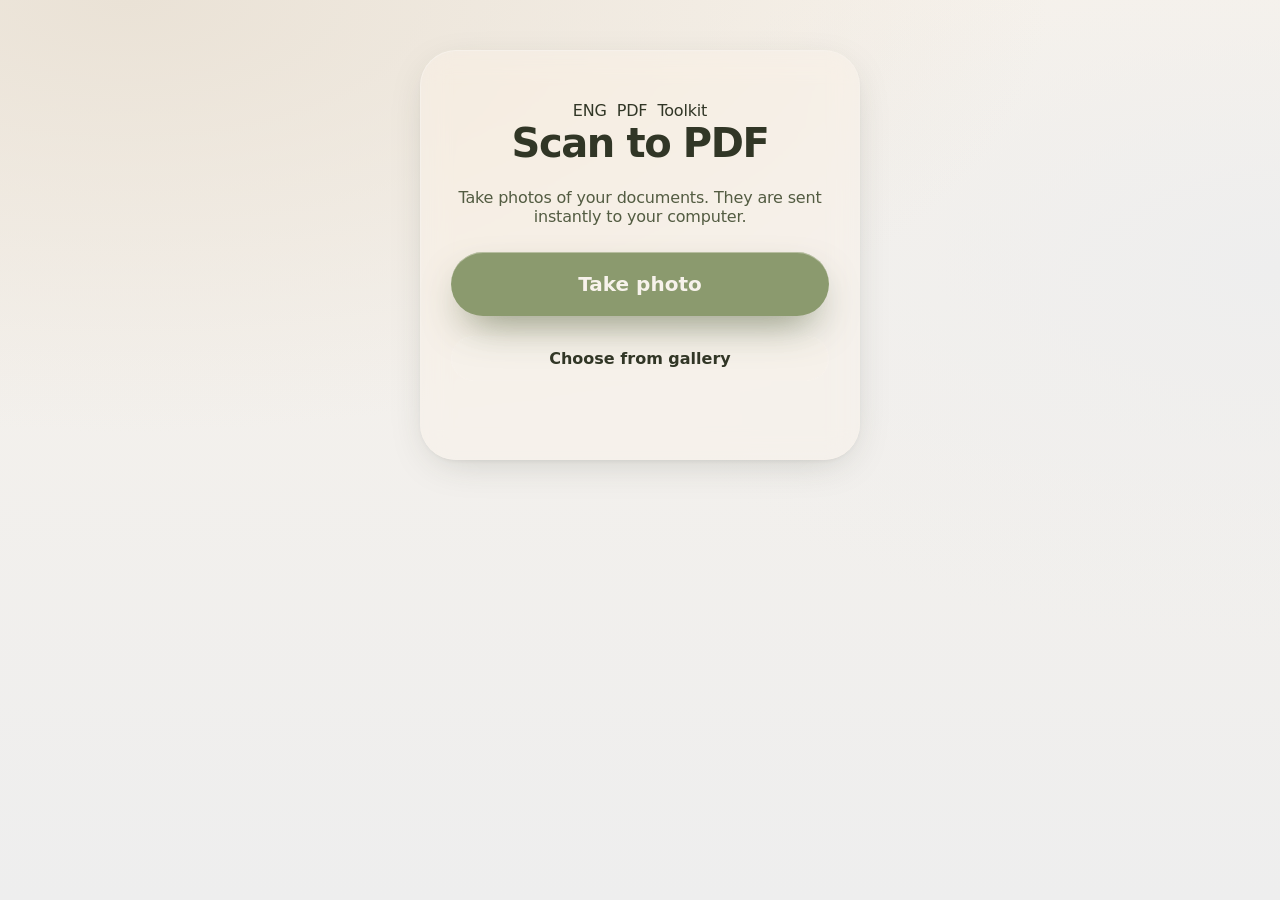
<file: static/scan.html>
<!doctype html>
<html lang="en"><head><meta charset="utf-8"><meta name="viewport" content="width=device-width, initial-scale=1">
<title>Scan to PDF</title><link rel="stylesheet" href="/static/style.css">
<style>.wrap{max-width:480px;margin:0 auto;padding:30px 20px;text-align:center}.big{width:100%;margin:10px 0}#list{display:flex;flex-wrap:wrap;gap:8px;justify-content:center;margin-top:18px}#list img{width:90px;height:120px;object-fit:cover;border-radius:8px;box-shadow:0 6px 16px rgba(49,54,38,.2);animation:pop .5s}</style></head>
<body><div class="bg-liquid" aria-hidden="true"><i></i><i></i><i></i><i></i></div><div class="wrap"><div class="center-box" style="margin:20px auto">
<div class="logo" style="justify-content:center"><span class="l1">ENG</span><span class="l2">PDF</span><span class="l3">Toolkit</span></div>
<h2>Scan to PDF</h2>
<p style="color:var(--muted)">Take photos of your documents. They are sent instantly to your computer.</p>
<button class="btn-big big" id="cam">Take photo</button>
<button class="btn big" id="gal">Choose from gallery</button>
<p id="st" style="font-weight:600"></p><div id="list"></div>
</div></div>
<script>
const sid = location.pathname.split("/").pop();
const st = document.getElementById("st"), list = document.getElementById("list");
let count = 0;
function pick(capture) {
  const i = document.createElement("input"); i.type = "file"; i.accept = "image/*"; i.multiple = !capture;
  if (capture) i.setAttribute("capture", "environment");
  i.onchange = () => upload([...i.files]); i.click();
}
async function upload(files) {
  for (const f of files) {
    st.textContent = "Sending…";
    const fd = new FormData(); fd.append("files", f, f.name || "scan.jpg");
    try {
      const r = await fetch(`/api/scan/${sid}/upload`, { method: "POST", body: fd });
      const j = await r.json();
      if (!r.ok) { st.textContent = (j.error || "Upload failed"); continue; }
      count++; st.textContent = `${count} page(s) sent – check your computer`;
      const img = document.createElement("img"); img.src = URL.createObjectURL(f); list.append(img);
    } catch { st.textContent = "Could not reach your computer. Are both on the same Wi-Fi?"; }
  }
}
document.getElementById("cam").onclick = () => pick(true);
document.getElementById("gal").onclick = () => pick(false);
</script></body></html>
</file>
<file: static/style.css>
/* ENG PDF Toolkit — Liquid Glass design system
   Palette: #8B9A6E (olive) · #F7F2EB (cream) · #EAE2D6 (sand) · #EEEEEE (mist)
   Dark mode uses deep shades of the same olive so the palette stays consistent. */
:root{
  --olive:#8B9A6E; --cream:#F7F2EB; --sand:#EAE2D6; --mist:#EEEEEE;
  --olive-d:#687453; --muted:#535C42; --ink:#313626;
  --on:#F7F2EB; --solid:#313626; --on-solid:#F7F2EB;
  --bg1:#EEEEEE; --bg2:#F7F2EB; --bg3:#EAE2D6;
  --s1:rgba(247,242,235,.42); --s2:rgba(247,242,235,.62); --s3:rgba(247,242,235,.86);
  --t1:rgba(234,226,214,.55); --t2:rgba(234,226,214,.85); --hl:rgba(247,242,235,.4);
  --field:rgba(247,242,235,.9);
  --glass:rgba(247,242,235,.5); --glass-strong:rgba(247,242,235,.8); --glass-border:rgba(247,242,235,.95);
  --glass-edge:rgba(238,238,238,.9);
  --line:rgba(139,154,110,.22); --shadow:0 10px 40px -14px rgba(49,54,38,.25),0 2px 6px -2px rgba(49,54,38,.08);
  --shadow-lg:0 30px 80px -24px rgba(49,54,38,.38); --radius:24px;
  --ease:cubic-bezier(.22,1,.36,1); --spring:cubic-bezier(.34,1.56,.64,1); --blurv:14px;
  --blur:saturate(170%) blur(var(--blurv));
  --logo-ring1:#8B9A6E; --logo-ring2:#687453; --logo-sw1:#EAE2D6; --logo-sw2:#8B9A6E; --logo-ink:#313626;
  --blob1:#8B9A6E; --blob2:#EAE2D6; --blob3:#EEEEEE; --blob-op:.5;
  color-scheme:light;
}
[data-theme=dark]{
  --ink:#F7F2EB; --muted:rgba(234,226,214,.72); --olive-d:#A9B68E; --solid:#EAE2D6; --on-solid:#313626;
  --bg1:#14170F; --bg2:#1B1F15; --bg3:#232819;
  --s1:rgba(49,54,38,.35); --s2:rgba(49,54,38,.55); --s3:rgba(49,54,38,.82);
  --t1:rgba(104,116,83,.22); --t2:rgba(104,116,83,.32); --hl:rgba(234,226,214,.1);
  --field:rgba(27,31,21,.85);
  --glass:rgba(42,47,32,.5); --glass-strong:rgba(36,41,28,.82); --glass-border:rgba(234,226,214,.1); --glass-edge:rgba(234,226,214,.16);
  --line:rgba(234,226,214,.12); --shadow:0 12px 40px -14px rgba(0,0,0,.6),0 2px 6px -2px rgba(0,0,0,.3); --shadow-lg:0 30px 80px -24px rgba(0,0,0,.75);
  --logo-ring1:#8B9A6E; --logo-ring2:#EAE2D6; --logo-sw1:#687453; --logo-sw2:#EEEEEE; --logo-ink:#F7F2EB;
  --blob1:#8B9A6E; --blob2:#687453; --blob3:#313626; --blob-op:.35;
  color-scheme:dark;
}
*{box-sizing:border-box}
html{scroll-behavior:smooth}
html,body{margin:0;padding:0}
body{font-family:-apple-system,BlinkMacSystemFont,"SF Pro Display","SF Pro Text","Inter","Segoe UI",system-ui,Roboto,"Noto Sans","Noto Sans Bengali",sans-serif;color:var(--ink);background:var(--bg2);min-height:100vh;-webkit-font-smoothing:antialiased;overflow-x:hidden;letter-spacing:-.011em;transition:background-color .6s var(--ease),color .6s var(--ease)}
::selection{background:var(--olive);color:var(--on)}
a{color:inherit}
button{font:inherit;cursor:pointer;color:inherit}
input,select,textarea{font:inherit;color:var(--ink)}
.hidden{display:none!important}
.ic{flex-shrink:0;vertical-align:middle}
.theme-anim *{transition:background-color .6s var(--ease),border-color .6s var(--ease),color .6s var(--ease),fill .6s,stroke .6s!important}

/* ---------- ambient liquid background (gooey metaballs) ---------- */
.bg-liquid{position:fixed;inset:0;z-index:-2;overflow:hidden;background:radial-gradient(120% 80% at 10% 0%,var(--bg3),transparent 60%),radial-gradient(90% 70% at 100% 30%,var(--bg1),transparent 60%),linear-gradient(180deg,var(--bg2),var(--bg1))}
.bg-liquid{contain:strict}
.bg-liquid .goo{position:absolute;inset:-10%;opacity:var(--blob-op)}
.bg-liquid .goo i{position:absolute;border-radius:50%;will-change:transform;-webkit-mask:radial-gradient(closest-side,#000 35%,transparent);mask:radial-gradient(closest-side,#000 35%,transparent)}
.bg-liquid .goo i:nth-child(1){width:38vmax;height:38vmax;background:var(--blob1);left:-6%;top:-8%;animation:float1 28s ease-in-out infinite alternate}
.bg-liquid .goo i:nth-child(2){width:34vmax;height:34vmax;background:var(--blob2);right:-4%;top:14%;animation:float2 32s ease-in-out infinite alternate}
.bg-liquid .goo i:nth-child(3){width:26vmax;height:26vmax;background:var(--blob1);left:30%;bottom:-10%;opacity:.7;animation:float3 36s ease-in-out infinite alternate}
.bg-liquid .goo i:nth-child(4){width:24vmax;height:24vmax;background:var(--blob3);left:12%;top:40%;animation:float2 30s ease-in-out infinite alternate-reverse}
.bg-liquid .goo i:nth-child(5){width:18vmax;height:18vmax;background:var(--blob2);right:24%;bottom:6%;animation:float1 26s ease-in-out infinite alternate-reverse}
.bg-liquid .grain{position:absolute;inset:0;opacity:.05;background-image:url("data:image/svg+xml,%3Csvg xmlns='http://www.w3.org/2000/svg' width='160' height='160'%3E%3Cfilter id='n'%3E%3CfeTurbulence type='fractalNoise' baseFrequency='.9' numOctaves='2'/%3E%3C/filter%3E%3Crect width='100%25' height='100%25' filter='url(%23n)'/%3E%3C/svg%3E")}
@keyframes float1{0%{transform:translate(0,0) scale(1)}50%{transform:translate(14vw,10vh) scale(1.12)}100%{transform:translate(4vw,22vh) scale(.94)}}
@keyframes float2{0%{transform:translate(0,0) scale(1)}50%{transform:translate(-12vw,12vh) scale(.9)}100%{transform:translate(-20vw,-4vh) scale(1.08)}}
@keyframes float3{0%{transform:translate(0,0) scale(1)}50%{transform:translate(-10vw,-14vh) scale(1.18)}100%{transform:translate(12vw,-6vh) scale(1)}}
[data-liquid=off] .bg-liquid .goo{display:none}

/* cursor liquid glow */
#cursorBlob{position:fixed;left:0;top:0;width:340px;height:340px;margin:-170px 0 0 -170px;border-radius:50%;pointer-events:none;z-index:-1;background:radial-gradient(circle,rgba(139,154,110,.28),transparent 65%);transition:width .5s var(--ease),height .5s var(--ease),margin .5s var(--ease),opacity .5s;will-change:transform;opacity:0}
#cursorBlob.on{opacity:1}
#cursorBlob.big{width:480px;height:480px;margin:-240px 0 0 -240px}
[data-cursor=off] #cursorBlob{display:none}

/* ---------- glass primitive ---------- */
.glass,header.top,.tool-card,.tile,.ws-side,.fcard,.pcard,.modal,.infobox,.result-panel,.qrbox,.step,.seg,.search-tools,.etools,.btn,.tbtn,.bento>*,.creator,.tl-step,.toast,.drawer,.palette,.chipbtn{
  background:var(--glass);-webkit-backdrop-filter:var(--blur);backdrop-filter:var(--blur);
  border:1px solid var(--glass-border);box-shadow:var(--shadow),inset 0 1px 0 var(--glass-edge),inset 0 -1px 0 rgba(139,154,110,.08)}
.hl{position:relative;overflow:hidden}
.hl::before{content:"";position:absolute;inset:0;border-radius:inherit;pointer-events:none;background:radial-gradient(420px circle at var(--mx,50%) var(--my,-30%),var(--hl),transparent 42%);opacity:0;transition:opacity .5s var(--ease);z-index:0}
.hl:hover::before{opacity:1}
.hl>*{position:relative;z-index:1}
/* ripple */
.ripple{position:absolute;border-radius:50%;pointer-events:none;background:currentColor;opacity:.22;transform:scale(0);animation:ripple .75s var(--ease) forwards;z-index:2}
@keyframes ripple{to{transform:scale(1);opacity:0}}

/* ---------- splash ---------- */
#splash{position:fixed;inset:0;z-index:999;pointer-events:none;display:flex;flex-direction:column;align-items:center;justify-content:center;gap:22px;background:var(--bg2);transition:opacity .9s var(--ease),visibility .9s,filter .9s var(--ease)}
#splash.gone{opacity:0;visibility:hidden;pointer-events:none}
#splash .eng-logo{width:180px;height:135px}
.splash-name{font-weight:700;font-size:13px;letter-spacing:.42em;text-transform:uppercase;color:var(--muted);opacity:0;animation:fadeUp 1s var(--ease) .5s forwards}
.splash-bar{width:140px;height:3px;border-radius:9px;background:var(--t2);overflow:hidden;opacity:0;animation:fadeUp 1s var(--ease) .7s forwards}
.splash-bar::after{content:"";display:block;height:100%;width:40%;border-radius:9px;background:var(--olive);animation:slide 1.3s var(--ease) infinite}
@keyframes slide{0%{transform:translateX(-110%)}100%{transform:translateX(260%)}}
@keyframes fadeUp{from{opacity:0;transform:translateY(10px)}to{opacity:1;transform:none}}

/* ---------- logo animation ---------- */
.eng-logo{display:block;overflow:visible}
.eng-logo .lg-ring,.eng-logo .lg-swoosh{transform-origin:150px 150px;transform-box:view-box}
.eng-logo.anim .lg-ring{animation:ringIn 1.6s var(--ease) both}
.orb-glass .eng-logo.anim .lg-ring,.logo:hover .eng-logo.anim .lg-ring{animation:ringBreath 7s ease-in-out infinite}
.eng-logo.anim .lg-swoosh{animation:swIn 1.8s var(--ease) .1s both}
.orb-glass .eng-logo.anim .lg-swoosh,.logo:hover .eng-logo.anim .lg-swoosh{animation:swOrbit 9s ease-in-out infinite}
.eng-logo.anim .lg-text path{animation:letterIn 1s var(--spring) both}
.eng-logo.anim .lg-p{animation-delay:.45s!important}.eng-logo.anim .lg-d{animation-delay:.58s!important}.eng-logo.anim .lg-f{animation-delay:.71s!important}
@keyframes ringIn{from{transform:rotate(-200deg) scale(.6);opacity:0}to{transform:none;opacity:1}}
@keyframes swIn{from{transform:rotate(220deg) scale(.5);opacity:0}to{transform:none;opacity:1}}
@keyframes ringBreath{50%{transform:rotate(-8deg) scale(1.02)}}
@keyframes swOrbit{50%{transform:rotate(14deg)}}
@keyframes letterIn{from{transform:translateY(40px);opacity:0}to{transform:none;opacity:1}}
.logo:hover .eng-logo .lg-ring{animation:spinOnce 1.1s var(--ease)}
.logo:hover .eng-logo .lg-swoosh{animation:spinOnce 1.3s var(--ease) reverse}
@keyframes spinOnce{to{transform:rotate(360deg)}}
@keyframes spin{to{transform:rotate(360deg)}}

/* ---------- header ---------- */
header.top{position:sticky;top:12px;z-index:60;margin:12px auto 0;max-width:1200px;width:calc(100% - 24px);border-radius:22px;transition:background .5s var(--ease),box-shadow .5s var(--ease),transform .6s var(--ease)}
header.top.scrolled{background:var(--glass-strong);box-shadow:var(--shadow-lg)}
header.top.hide{transform:translateY(-120%)}
.top-in{display:flex;align-items:center;gap:14px;padding:8px 10px 8px 14px}
.logo{display:flex;align-items:center;gap:10px;text-decoration:none;white-space:nowrap}
.logo .eng-logo{width:48px;height:36px}
.logo .wm{display:flex;flex-direction:column;line-height:1}
.logo .wm b{font-size:17px;letter-spacing:-.03em;font-weight:800}
.logo .wm b span{color:var(--olive)}
.logo .wm small{font-size:10.5px;letter-spacing:.24em;text-transform:uppercase;color:var(--muted);margin-top:3px;font-weight:600}
.top nav{display:flex;gap:2px;margin-left:10px;position:relative}
.top nav a{text-decoration:none;font-weight:500;font-size:13.5px;padding:9px 13px;border-radius:12px;color:var(--muted);transition:color .3s var(--ease);position:relative;z-index:1}
.top nav a:hover{color:var(--ink)}
.top nav .nav-ind{position:absolute;top:0;height:100%;border-radius:12px;background:var(--t2);transition:left .5s var(--spring),width .5s var(--spring),opacity .3s;opacity:0;z-index:0}
.top .spacer{flex:1}
.hbtn{width:40px;height:40px;border-radius:12px;border:1px solid var(--line);background:var(--s1);display:flex;align-items:center;justify-content:center;transition:.4s var(--ease);padding:0;color:var(--ink)}
.hbtn:hover{background:var(--olive);color:var(--on);transform:translateY(-1px) rotate(-6deg)}
.kbd-hint{display:flex;align-items:center;gap:8px;height:40px;padding:0 12px 0 12px;border-radius:12px;border:1px solid var(--line);background:var(--s1);color:var(--muted);font-size:13px;transition:.3s var(--ease)}
.kbd-hint:hover{color:var(--ink);background:var(--s2)}
kbd{font-family:inherit;font-size:11px;font-weight:700;padding:2px 6px;border-radius:6px;background:var(--t2);color:var(--muted);border:1px solid var(--line)}
.status-dot{font-size:12px;color:var(--muted);display:flex;align-items:center;gap:7px;padding:0 12px;height:40px;border-radius:12px;background:var(--t1)}
.status-dot i{width:7px;height:7px;border-radius:50%;background:var(--sand);display:inline-block}
.status-dot.ok i{background:var(--olive);box-shadow:0 0 0 3px rgba(139,154,110,.25)}
.status-dot.bad i{background:var(--muted)}
@keyframes pulse{0%{box-shadow:0 0 0 0 rgba(139,154,110,.6)}70%{box-shadow:0 0 0 8px rgba(139,154,110,0)}100%{box-shadow:0 0 0 0 rgba(139,154,110,0)}}

main{max-width:1200px;margin:0 auto;padding:0 20px 40px;min-height:70vh}
main>*{animation:pageIn .9s var(--ease) both}
@keyframes pageIn{from{opacity:0;transform:translateY(14px)}to{opacity:1;transform:none}}
::view-transition-old(root){animation:vtOut .45s var(--ease) both}
::view-transition-new(root){animation:vtIn .6s var(--ease) both}
@keyframes vtOut{to{opacity:0;filter:blur(10px);transform:scale(.985)}}
@keyframes vtIn{from{opacity:0;filter:blur(10px);transform:scale(1.015)}}

/* ---------- reveal on scroll ---------- */
.reveal{opacity:0;transform:translateY(40px);transition:opacity .9s var(--ease),transform .9s var(--ease);transition-delay:var(--d,0s)}
.reveal.in{opacity:1;transform:none;filter:none}
.split-words .w{display:inline-block;opacity:0;transform:translateY(.5em) rotate(4deg);transition:opacity .8s var(--ease),transform .9s var(--spring);transition-delay:calc(var(--wi) * 55ms)}
.in .split-words .w,.split-words.in .w{opacity:1;transform:none;filter:none}

/* ---------- HOME: hero (split layout) ---------- */
.hero2{display:grid;grid-template-columns:1.1fr .9fr;gap:30px;align-items:center;min-height:calc(100vh - 90px);padding:40px 0 20px}
.hero2 .copy{position:relative;z-index:2}
.eyebrow{display:inline-flex;align-items:center;gap:9px;font-size:13px;font-weight:600;color:var(--olive-d);padding:8px 16px 8px 10px;border-radius:999px;background:var(--glass);border:1px solid var(--glass-border);-webkit-backdrop-filter:var(--blur);backdrop-filter:var(--blur);margin-bottom:28px}
.eyebrow b{background:var(--olive);color:var(--on);padding:3px 9px;border-radius:999px;font-size:11px;letter-spacing:.04em}
.hero2 h1{font-size:clamp(46px,7vw,98px);line-height:.98;margin:0 0 26px;letter-spacing:-.055em;font-weight:800}
.hero2 h1 .grad{background:linear-gradient(100deg,var(--olive-d),var(--olive) 40%,var(--muted) 70%,var(--olive));-webkit-background-clip:text;background-clip:text;color:transparent;background-size:250% 100%;animation:sheen 8s ease-in-out infinite alternate}
@keyframes sheen{to{background-position:100% 0}}
.hero2 p.lead{font-size:clamp(17px,1.6vw,21px);color:var(--muted);margin:0;max-width:540px;line-height:1.55}
.hero-cta{display:flex;gap:12px;margin-top:38px;flex-wrap:wrap}
.pill{display:inline-flex;align-items:center;gap:9px;padding:16px 28px;border-radius:18px;font-weight:600;font-size:16px;text-decoration:none;transition:transform .5s var(--spring),background .4s,box-shadow .4s;border:1px solid transparent;position:relative;overflow:hidden;will-change:transform}
.pill.solid{background:var(--olive);color:var(--on);box-shadow:0 14px 34px -12px rgba(104,116,83,.8),inset 0 1px 0 rgba(247,242,235,.35)}
.pill.solid:hover{background:var(--olive-d)}
.pill.ghost{background:var(--glass);border-color:var(--glass-border);-webkit-backdrop-filter:var(--blur);backdrop-filter:var(--blur);color:var(--ink)}
.hero-meta{display:flex;gap:26px;margin-top:44px;flex-wrap:wrap}
.hero-meta div{display:flex;flex-direction:column}
.hero-meta b{font-size:28px;letter-spacing:-.04em}
.hero-meta span{font-size:13px;color:var(--muted)}
/* orb stage */
.orb-stage{position:relative;aspect-ratio:1;max-width:520px;width:100%;justify-self:center}
.orb-goo{position:absolute;inset:6%;filter:url(#goo)}
.orb-goo i{position:absolute;border-radius:50%;background:var(--olive);left:50%;top:50%}
.orb-goo i:nth-child(1){width:62%;height:62%;margin:-31% 0 0 -31%;background:linear-gradient(140deg,var(--olive),var(--olive-d));animation:orbMorph 9s ease-in-out infinite}
.orb-goo i:nth-child(2){width:24%;height:24%;margin:-12% 0 0 -12%;animation:orbit 7s linear infinite;background:var(--olive)}
.orb-goo i:nth-child(3){width:17%;height:17%;margin:-8.5% 0 0 -8.5%;animation:orbit 10s linear infinite reverse;background:var(--olive-d)}
.orb-goo i:nth-child(4){width:12%;height:12%;margin:-6% 0 0 -6%;animation:orbit2 8s ease-in-out infinite;background:var(--olive)}
@keyframes orbMorph{0%,100%{border-radius:50%;transform:scale(1)}33%{border-radius:46% 54% 52% 48%/55% 45% 55% 45%;transform:scale(1.04) rotate(20deg)}66%{border-radius:54% 46% 45% 55%/45% 55% 48% 52%;transform:scale(.97) rotate(-15deg)}}
@keyframes orbit{from{transform:rotate(0) translateX(150%) rotate(0)}to{transform:rotate(360deg) translateX(150%) rotate(-360deg)}}
@keyframes orbit2{0%,100%{transform:translate(-190%,120%)}50%{transform:translate(200%,-150%)}}
.orb-glass{position:absolute;inset:22%;border-radius:50%;display:flex;align-items:center;justify-content:center;background:var(--glass);-webkit-backdrop-filter:blur(18px) saturate(180%);backdrop-filter:blur(18px) saturate(180%);border:1px solid var(--glass-border);box-shadow:inset 0 2px 0 var(--glass-edge),inset 0 -20px 40px rgba(139,154,110,.18),var(--shadow-lg);animation:orbFloat 6s ease-in-out infinite}
.orb-glass::after{content:"";position:absolute;top:8%;left:18%;width:38%;height:22%;border-radius:50%;background:linear-gradient(180deg,rgba(247,242,235,.75),transparent);filter:blur(2px);opacity:.8}
.orb-glass .eng-logo{width:72%;height:auto}
@keyframes orbFloat{50%{transform:translateY(-12px)}}
.float-chip{position:absolute;display:flex;align-items:center;gap:8px;padding:10px 14px;border-radius:16px;font-size:13px;font-weight:600;white-space:nowrap;background:var(--glass-strong);-webkit-backdrop-filter:var(--blur);backdrop-filter:var(--blur);border:1px solid var(--glass-border);box-shadow:var(--shadow);animation:chipFloat 6s ease-in-out infinite;animation-delay:var(--dl,0s);will-change:transform}
.float-chip span{width:28px;height:28px;border-radius:9px;display:flex;align-items:center;justify-content:center;background:var(--olive);color:var(--on)}
.float-chip.s2 span{background:var(--sand);color:var(--olive-d)}
.float-chip.s3 span{background:var(--mist);color:var(--olive-d)}
@keyframes chipFloat{50%{transform:translateY(-14px)}}

/* marquee */
.marquee{overflow:hidden;margin:10px -20px 0;padding:18px 0;-webkit-mask-image:linear-gradient(90deg,transparent,#000 12%,#000 88%,transparent);mask-image:linear-gradient(90deg,transparent,#000 12%,#000 88%,transparent)}
.marquee .track{display:flex;gap:12px;width:max-content;animation:marq 48s linear infinite}
.marquee:hover .track{animation-play-state:paused}
.marquee a{display:flex;align-items:center;gap:9px;padding:12px 18px;border-radius:16px;text-decoration:none;font-weight:600;font-size:14px;white-space:nowrap;background:var(--s1);border:1px solid var(--line);transition:.4s var(--ease)}
.marquee a:nth-child(3n+2){background:var(--t1)}
.marquee a:nth-child(3n){background:rgba(238,238,238,.5)}
[data-theme=dark] .marquee a:nth-child(3n){background:var(--s2)}
.marquee a .ic{color:var(--olive)}
.marquee a:hover{background:var(--olive);color:var(--on);transform:translateY(-3px)}
.marquee a:hover .ic{color:var(--on)}
@keyframes marq{to{transform:translateX(-50%)}}

/* statement */
.statement{min-height:170vh;position:relative}
.statement .stick{position:sticky;top:0;height:100vh;display:flex;align-items:center;justify-content:center;text-align:center;padding:0 20px}
.statement h2{font-size:clamp(36px,6.4vw,84px);line-height:1.04;letter-spacing:-.05em;font-weight:800;max-width:1050px;margin:0}
.statement h2 span{color:var(--t2);transition:color .5s var(--ease)}
[data-theme=dark] .statement h2 span{color:rgba(234,226,214,.14)}
.statement h2 span.on{color:var(--ink);filter:none}
.statement h2 span.acc.on{color:var(--olive)}

/* bento */
.sec-head{margin:0 0 40px;max-width:760px}
.sec-head.c{text-align:center;margin-left:auto;margin-right:auto}
.sec-head .k{display:inline-flex;align-items:center;gap:8px;font-size:12.5px;font-weight:700;letter-spacing:.2em;text-transform:uppercase;color:var(--olive)}
.sec-head .k::before{content:"";width:22px;height:2px;border-radius:2px;background:var(--olive)}
.sec-head h2{font-size:clamp(34px,5vw,62px);letter-spacing:-.05em;line-height:1.02;margin:14px 0 14px;font-weight:800}
.sec-head p{font-size:18px;color:var(--muted);margin:0;line-height:1.55}
.bento{display:grid;grid-template-columns:repeat(6,1fr);grid-auto-rows:minmax(150px,auto);gap:16px;margin-bottom:150px}
.bento>*{border-radius:30px;padding:30px;display:flex;flex-direction:column;gap:10px;transition:transform .7s var(--ease),box-shadow .7s var(--ease)}
.bento>*:hover{transform:translateY(-6px) scale(1.005);box-shadow:var(--shadow-lg)}
.bento .b1{grid-column:span 3;grid-row:span 2;background:linear-gradient(160deg,var(--olive),var(--olive-d));color:var(--on);border-color:transparent}
[data-theme=dark] .bento .b1{background:linear-gradient(160deg,#687453,#313626)}
.bento .b1 p{color:rgba(247,242,235,.85)}
.bento .b2,.bento .b3{grid-column:span 3}
.bento .b2{background:var(--t2)}
.bento .b4,.bento .b5,.bento .b6{grid-column:span 2}
.bento .b5{background:rgba(238,238,238,.55)}
[data-theme=dark] .bento .b5{background:var(--s2)}
.bento h3{font-size:24px;letter-spacing:-.035em;margin:0}
.bento p{margin:0;color:var(--muted);line-height:1.55;font-size:15px}
.bento .fi{width:52px;height:52px;border-radius:16px;background:var(--olive);color:var(--on);display:flex;align-items:center;justify-content:center;margin-bottom:auto}
.bento .b1 .fi{background:rgba(247,242,235,.18);border:1px solid rgba(247,242,235,.3)}
.bento .b2 .fi{background:var(--cream);color:var(--olive-d)}
[data-theme=dark] .bento .b2 .fi{background:var(--s3);color:var(--olive)}
.bento .big{font-size:clamp(52px,6vw,84px);font-weight:800;letter-spacing:-.06em;line-height:1;margin-top:auto}
.bento .b1 .big{color:var(--on)}
.bento .num{font-size:46px;font-weight:800;letter-spacing:-.05em;color:var(--olive-d);line-height:1;margin-top:auto}
.bento .wave-art{position:absolute;right:-40px;bottom:-40px;width:260px;height:260px;border-radius:50%;border:1.5px solid rgba(247,242,235,.25);animation:ringPulse 5s ease-in-out infinite}
.bento .wave-art::before,.bento .wave-art::after{content:"";position:absolute;inset:30px;border-radius:50%;border:1.5px solid rgba(247,242,235,.2)}
.bento .wave-art::after{inset:64px;background:rgba(247,242,235,.08)}
@keyframes ringPulse{50%{transform:scale(1.08)}}

/* tools section */
#tools{scroll-margin-top:96px;margin-bottom:150px}
.tools-bar{display:flex;gap:14px;align-items:center;flex-wrap:wrap;justify-content:space-between;margin-bottom:26px}
.seg{position:relative;display:flex;gap:2px;padding:5px;border-radius:18px;flex-wrap:wrap}
.seg button{position:relative;z-index:1;border:0;background:none;padding:10px 16px;border-radius:13px;font-weight:600;font-size:13.5px;color:var(--muted);transition:color .4s var(--ease);white-space:nowrap}
.seg button.on{color:var(--on)}
.seg .ind{position:absolute;z-index:0;border-radius:13px;background:var(--olive);box-shadow:0 8px 20px -8px rgba(104,116,83,.9),inset 0 1px 0 rgba(247,242,235,.3);transition:left .6s var(--spring),top .6s var(--spring),width .6s var(--spring),height .6s var(--spring)}
.seg .ind.stretch{animation:stretch .6s var(--ease)}
@keyframes stretch{40%{transform:scaleX(1.12) scaleY(.88)}}
.search-wrap{position:relative;flex:1;min-width:220px;max-width:340px}
.search-wrap .ic{position:absolute;left:16px;top:50%;transform:translateY(-50%);color:var(--olive);z-index:1}
.search-tools{display:block;width:100%;padding:14px 16px 14px 44px;border-radius:16px;font-size:14.5px;outline:none;transition:.4s var(--ease)}
.search-tools:focus{box-shadow:0 0 0 4px rgba(139,154,110,.25),var(--shadow)}
.search-tools::placeholder{color:var(--muted);opacity:.75}
.cat-block{margin-bottom:34px}
.cat-title{display:flex;align-items:baseline;gap:12px;margin:0 0 14px 4px}
.cat-title h3{margin:0;font-size:22px;letter-spacing:-.03em}
.cat-title span{color:var(--muted);font-size:13.5px}
.tiles{display:grid;grid-template-columns:repeat(auto-fill,minmax(330px,1fr));gap:12px}
.tile{position:relative;display:flex;align-items:center;gap:16px;padding:16px 18px;border-radius:22px;text-decoration:none;transition:transform .6s var(--ease),box-shadow .6s var(--ease),background .4s;opacity:0;transform:translateY(24px) scale(.98);animation:tileIn .9s var(--ease) forwards;animation-delay:calc(var(--i,0) * 30ms)}
@keyframes tileIn{to{opacity:1;transform:none}}
.tile:hover{transform:translateY(-4px);box-shadow:var(--shadow-lg);background:var(--glass-strong)}
.tile .ticon{width:52px;height:52px;border-radius:16px;flex-shrink:0}
.tile .tx{flex:1;min-width:0}
.tile h4{margin:0 0 3px;font-size:16px;letter-spacing:-.02em;display:flex;align-items:center;gap:8px}
.tile p{margin:0;color:var(--muted);font-size:13.2px;line-height:1.45;display:-webkit-box;-webkit-line-clamp:2;-webkit-box-orient:vertical;overflow:hidden}
.tile .star{width:34px;height:34px;border-radius:11px;border:0;background:transparent;color:var(--muted);display:flex;align-items:center;justify-content:center;opacity:0;transition:.35s var(--spring);padding:0;flex-shrink:0}
.tile:hover .star,.tile .star.on{opacity:1}
.tile .star:hover{background:var(--t2);transform:scale(1.12)}
.tile .star.on{color:var(--olive)}
.tile .star.on svg path{fill:var(--olive)}
.tile .arr{color:var(--olive);transition:transform .5s var(--spring);flex-shrink:0}
.tile:hover .arr{transform:translateX(4px)}
.tag{font-size:10.5px;font-weight:700;padding:3px 8px;border-radius:999px;background:var(--t2);color:var(--olive-d);letter-spacing:.02em}
.tag.new{background:var(--olive);color:var(--on)}
.ticon{width:52px;height:52px;border-radius:16px;display:flex;align-items:center;justify-content:center;transition:transform .6s var(--spring);color:var(--on);background:var(--olive);box-shadow:0 8px 20px -8px rgba(104,116,83,.8),inset 0 1px 0 rgba(247,242,235,.35)}
.ticon.v2{background:var(--sand);color:var(--olive-d);box-shadow:inset 0 1px 0 rgba(247,242,235,.8),0 6px 16px -8px rgba(49,54,38,.3)}
.ticon.v3{background:var(--cream);color:var(--olive);box-shadow:inset 0 0 0 1px var(--line),0 6px 16px -8px rgba(49,54,38,.25)}
.ticon.v4{background:var(--mist);color:var(--olive-d);box-shadow:inset 0 0 0 1px var(--line),0 6px 16px -8px rgba(49,54,38,.25)}
[data-theme=dark] .ticon.v2{background:#3a4129;color:var(--sand)}
[data-theme=dark] .ticon.v3{background:#2a2f20;color:var(--olive)}
[data-theme=dark] .ticon.v4{background:#454d33;color:var(--mist)}
.tile:hover .ticon{transform:scale(1.1) rotate(-6deg)}
.shelf{margin-bottom:30px}
.shelf .row{display:flex;gap:10px;overflow-x:auto;padding:4px 2px 10px;scrollbar-width:none}
.shelf .row::-webkit-scrollbar{display:none}
.chipbtn{display:flex;align-items:center;gap:9px;padding:10px 16px 10px 10px;border-radius:16px;text-decoration:none;font-weight:600;font-size:14px;white-space:nowrap;transition:.45s var(--spring)}
.chipbtn .ticon{width:32px;height:32px;border-radius:10px}
.chipbtn:hover{transform:translateY(-3px)}

/* timeline */
.timeline{position:relative;display:grid;grid-template-columns:repeat(3,1fr);gap:18px;margin-bottom:150px;padding-top:34px}
.timeline .rail{position:absolute;top:0;left:0;right:0;height:3px;border-radius:3px;background:var(--t2);overflow:hidden}
.timeline .rail i{display:block;height:100%;width:calc(var(--p,0) * 100%);background:linear-gradient(90deg,var(--olive-d),var(--olive));border-radius:3px;transition:width .2s linear}
.tl-step{border-radius:28px;padding:28px;position:relative}
.tl-step .dot{position:absolute;top:-44px;left:28px;width:22px;height:22px;border-radius:50%;background:var(--bg2);border:3px solid var(--olive);transition:.5s var(--spring)}
.tl-step.lit .dot{background:var(--olive);transform:scale(1.2)}
.tl-step .n{font-size:13px;font-weight:700;color:var(--olive);letter-spacing:.14em}
.tl-step h3{font-size:22px;margin:10px 0 8px;letter-spacing:-.03em}
.tl-step p{color:var(--muted);margin:0;line-height:1.55}

/* creator */
.creator{border-radius:40px;padding:60px 30px;text-align:center;margin:0 auto 40px;max-width:900px;position:relative;overflow:hidden}
.creator .goo-bg{position:absolute;inset:0;opacity:.18;pointer-events:none}
.creator .goo-bg i{position:absolute;border-radius:50%;background:var(--olive);width:220px;height:220px;animation:float1 14s ease-in-out infinite alternate}
.creator .goo-bg i:nth-child(1){left:-40px;top:-60px}
.creator .goo-bg i:nth-child(2){right:-50px;bottom:-80px;animation-name:float2}
.avatar{width:96px;height:96px;border-radius:30px;margin:0 auto 20px;display:flex;align-items:center;justify-content:center;font-size:32px;font-weight:800;color:var(--on);background:linear-gradient(150deg,var(--olive),var(--olive-d));box-shadow:0 20px 40px -14px rgba(104,116,83,.9);position:relative;animation:orbMorph 10s ease-in-out infinite}
.creator .k{font-size:12.5px;font-weight:700;letter-spacing:.2em;text-transform:uppercase;color:var(--olive)}
.creator h2{font-size:clamp(32px,4.5vw,50px);letter-spacing:-.045em;margin:8px 0 10px}
.creator p{color:var(--muted);margin:0 auto 28px;max-width:520px;line-height:1.55}
.socials{display:flex;gap:12px;justify-content:center;flex-wrap:wrap}
.socials a{display:inline-flex;align-items:center;gap:9px;padding:13px 20px;border-radius:16px;text-decoration:none;font-weight:600;font-size:14.5px;background:var(--s2);border:1px solid var(--line);transition:.5s var(--spring);position:relative;overflow:hidden}
.socials a:hover{background:var(--olive);color:var(--on);transform:translateY(-4px)}

/* footer */
footer.site{max-width:1200px;margin:40px auto 24px;width:calc(100% - 24px);border-radius:28px;padding:22px 26px;display:flex;align-items:center;gap:18px;flex-wrap:wrap;justify-content:space-between;color:var(--muted);font-size:14px}
footer.site .fl{display:flex;align-items:center;gap:14px}
footer.site .fl .eng-logo{width:44px;height:33px}
footer.site .made b{color:var(--ink)}
footer.site .fs{display:flex;gap:8px}
footer.site .fs a{width:40px;height:40px;border-radius:12px;display:flex;align-items:center;justify-content:center;background:var(--s2);border:1px solid var(--line);transition:.45s var(--spring)}
footer.site .fs a:hover{background:var(--olive);color:var(--on);transform:translateY(-3px) rotate(-6deg)}
footer.site small{display:block;margin-top:4px;font-size:11.5px;opacity:.85}

/* ---------- drawer (settings) & palette ---------- */
.scrim{position:fixed;inset:0;z-index:180;background:rgba(20,23,15,.28);-webkit-backdrop-filter:blur(6px);backdrop-filter:blur(6px);opacity:0;transition:opacity .5s var(--ease)}
.scrim.on{opacity:1}
.drawer{position:fixed;top:12px;right:12px;bottom:12px;width:min(420px,calc(100% - 24px));z-index:190;border-radius:30px;display:flex;flex-direction:column;transform:translateX(110%);transition:transform .7s var(--ease);background:var(--glass-strong)}
.drawer.on{transform:none}
.drawer header{display:flex;align-items:center;justify-content:space-between;padding:22px 24px 14px}
.drawer header h3{margin:0;font-size:22px;letter-spacing:-.03em}
.drawer .db{padding:4px 24px 24px;overflow:auto;flex:1}
.set-group{margin:16px 0 8px;font-size:12px;font-weight:700;letter-spacing:.16em;text-transform:uppercase;color:var(--olive)}
.set-row{display:flex;align-items:center;justify-content:space-between;gap:14px;padding:14px 16px;border-radius:18px;background:var(--s1);border:1px solid var(--line);margin-bottom:8px}
.set-row .l b{display:block;font-size:14.5px;font-weight:600}
.set-row .l small{color:var(--muted);font-size:12.5px}
.set-row.col{flex-direction:column;align-items:stretch}
.seg.mini{padding:4px;border-radius:14px;background:var(--t1);box-shadow:none;border:0;-webkit-backdrop-filter:none;backdrop-filter:none}
.seg.mini button{padding:8px 12px;font-size:13px;border-radius:10px;flex:1;display:flex;align-items:center;justify-content:center;gap:6px}
.seg.mini .ind{border-radius:10px}
.switch{position:relative;width:50px;height:30px;border-radius:999px;background:var(--t2);border:0;padding:0;flex-shrink:0;transition:background .4s var(--ease)}
.switch::after{content:"";position:absolute;top:3px;left:3px;width:24px;height:24px;border-radius:50%;background:var(--cream);box-shadow:0 2px 6px rgba(49,54,38,.3);transition:transform .5s var(--spring),width .3s var(--ease)}
.switch:active::after{width:30px}
.switch.on{background:var(--olive)}
.switch.on::after{transform:translateX(20px)}
.switch.on:active::after{transform:translateX(14px)}
.palette-wrap{position:fixed;inset:0;z-index:220;display:flex;justify-content:center;align-items:flex-start;padding:12vh 16px 16px}
.palette{width:min(620px,100%);border-radius:26px;overflow:hidden;background:var(--glass-strong);animation:modalIn .5s var(--spring)}
.palette .pi{display:flex;align-items:center;gap:12px;padding:18px 20px;border-bottom:1px solid var(--line)}
.palette .pi input{flex:1;border:0;background:none;outline:none;font-size:18px}
.palette .pl{max-height:52vh;overflow:auto;padding:8px}
.palette .po{display:flex;align-items:center;gap:12px;padding:10px 12px;border-radius:14px;cursor:pointer;transition:background .2s}
.palette .po .ticon{width:36px;height:36px;border-radius:11px}
.palette .po small{color:var(--muted);display:block;font-size:12px}
.palette .po.on{background:var(--t2)}
.palette .ph{padding:10px 14px 4px;font-size:11px;font-weight:700;letter-spacing:.16em;text-transform:uppercase;color:var(--olive)}
.drop-overlay{position:fixed;inset:12px;z-index:170;border-radius:34px;border:2px dashed var(--olive);background:var(--glass);-webkit-backdrop-filter:blur(14px);backdrop-filter:blur(14px);display:flex;flex-direction:column;align-items:center;justify-content:center;gap:12px;font-size:24px;font-weight:700;letter-spacing:-.03em;opacity:0;pointer-events:none;transition:opacity .4s var(--ease),transform .5s var(--spring);transform:scale(.97)}
.drop-overlay.on{opacity:1;transform:none}
.drop-overlay .ic{color:var(--olive);animation:orbFloat 2s ease-in-out infinite}
.privacy{font-size:11.5px;color:var(--muted);text-align:center;margin:-10px auto 20px;max-width:1200px;padding:0 20px;opacity:.85}

/* breadcrumb tool head */
.th2 .crumbs{grid-column:1/-1;margin-bottom:0}
.crumbs{display:flex;align-items:center;gap:8px;font-size:13px;color:var(--muted);margin-bottom:22px}
.crumbs a{text-decoration:none}
.crumbs a:hover{color:var(--ink)}
.th2{display:grid;grid-template-columns:auto 1fr;gap:22px;align-items:center;padding:56px 0 6px}
.th2 .ticon{width:76px;height:76px;border-radius:24px;animation:orbMorph 9s ease-in-out infinite}
.th2 h1{margin:0 0 8px;font-size:clamp(34px,4.6vw,56px);letter-spacing:-.05em;line-height:1}
.th2 p{margin:0;color:var(--muted);font-size:17px;line-height:1.5;max-width:720px}
.th2 .tags{display:flex;gap:6px;margin-top:12px}
.dz2{margin:30px 0;border-radius:36px;padding:56px 24px;text-align:center;position:relative;overflow:hidden;border:1.5px dashed rgba(139,154,110,.5);background:var(--s1);transition:.6s var(--ease)}
.dz2 .dz-goo{position:absolute;left:50%;top:50%;width:420px;height:420px;margin:-210px 0 0 -210px;opacity:.12;pointer-events:none}
.dz2 .dz-goo i{position:absolute;left:50%;top:50%;width:46%;height:46%;margin:-23% 0 0 -23%;border-radius:50%;background:var(--olive);animation:orbMorph 8s ease-in-out infinite}
.dz2 .dz-goo i:nth-child(2){width:20%;height:20%;margin:-10% 0 0 -10%;animation:orbit 6s linear infinite}
.dz2 .dz-goo i:nth-child(3){width:14%;height:14%;margin:-7% 0 0 -7%;animation:orbit 9s linear infinite reverse}
.dz2.drag{border-color:var(--olive);background:var(--t2);transform:scale(1.01)}
.dz2.drag .dz-goo{opacity:.35}
.dz2 .dz-ic{width:84px;height:84px;margin:0 auto 18px;border-radius:26px;background:var(--glass-strong);border:1px solid var(--glass-border);display:flex;align-items:center;justify-content:center;color:var(--olive);box-shadow:var(--shadow);animation:orbFloat 4s ease-in-out infinite;position:relative}
.dz2 h3{margin:0 0 6px;font-size:22px;letter-spacing:-.03em;position:relative}
.dz2 .drop-hint{position:relative;margin:0 0 22px}
.dz2 .btn-big{position:relative}
/* ---------- tool page ---------- */
.tool-head{text-align:center;padding:70px 10px 6px}
.tool-head .ticon{margin:0 auto 20px;width:64px;height:64px;border-radius:20px;animation:floaty 5s ease-in-out infinite}
@keyframes floaty{50%{transform:translateY(-6px)}}
.tool-head h1{font-size:clamp(36px,5vw,56px);margin:0 0 12px;letter-spacing:-.04em}
.tool-head p{font-size:19px;color:var(--muted);margin:0 auto;max-width:680px;line-height:1.5}
.tool-head .badge{position:static;display:inline-block;margin-top:16px}
.dropzone{margin:34px auto;max-width:760px;text-align:center;padding:46px 24px;border-radius:32px;border:1.5px dashed rgba(139,154,110,.45);transition:.4s var(--ease);background:var(--hl)}
.dropzone.glass{border-style:solid}
.dropzone.drag{border-color:var(--olive);background:rgba(139,154,110,.14);transform:scale(1.015)}
.btn-big{background:var(--olive);color:var(--on);border:0;border-radius:999px;padding:20px 54px;font-size:20px;font-weight:600;box-shadow:0 18px 40px -14px rgba(104,116,83,.85),inset 0 1px 0 var(--hl);transition:.4s var(--ease);display:inline-flex;align-items:center;gap:10px;justify-content:center;position:relative;overflow:hidden}
.btn-big::after{content:"";position:absolute;top:0;left:-60%;width:40%;height:100%;background:linear-gradient(90deg,transparent,var(--hl),transparent);transform:skewX(-20deg);transition:left .8s var(--ease)}
.btn-big:hover{background:var(--olive-d);transform:translateY(-2px)}
.btn-big:hover::after{left:130%}
.btn-big:active{transform:scale(.97)}
.btn-big:disabled{opacity:.45;cursor:not-allowed;transform:none}
.drop-hint{color:var(--muted);margin-top:14px;font-size:14px}
.drop-hint a{color:var(--olive-d);font-weight:600}
.warn{background:var(--t2);border:1px solid rgba(139,154,110,.35);color:var(--ink);padding:13px 16px;border-radius:16px;margin:14px auto;max-width:760px;font-size:14px;line-height:1.5;border-left:4px solid var(--olive)}
.err{background:var(--t2);border:1px solid rgba(139,154,110,.4);border-left:4px solid var(--solid);color:var(--ink);padding:13px 15px;border-radius:14px;margin:12px 0;font-size:14px;line-height:1.45;white-space:pre-wrap;animation:shake .5s var(--ease)}
@keyframes shake{20%,60%{transform:translateX(-5px)}40%,80%{transform:translateX(5px)}}
.workspace{display:flex;gap:16px;min-height:calc(100vh - 110px);margin:18px -8px 0;align-items:flex-start}
.ws-main{flex:1;min-width:0;padding:20px;position:relative;overflow:auto;max-height:calc(100vh - 110px);border-radius:28px;background:var(--s1);border:1px solid var(--s1)}
.ws-side{width:360px;flex-shrink:0;border-radius:28px;display:flex;flex-direction:column;max-height:calc(100vh - 110px);position:sticky;top:90px;overflow:hidden}
.ws-side h2{margin:0;padding:22px;border-bottom:1px solid var(--line);font-size:21px;text-align:center;letter-spacing:-.02em}
.side-body{padding:20px 22px;overflow:auto;flex:1}
.side-foot{padding:16px 18px;border-top:1px solid var(--line)}
.side-foot .btn-big{width:100%;padding:17px;font-size:18px}
.field{margin-bottom:18px}
.field>label,.field .lbl{display:block;font-weight:600;font-size:13.5px;margin-bottom:8px;color:var(--ink)}
.field .help,.help{font-size:12.5px;color:var(--muted);margin-top:6px;line-height:1.45}
.inp,select.inp,textarea.inp{width:100%;padding:11px 14px;border:1px solid var(--line);border-radius:12px;background:var(--s3);font-size:14px;transition:.25s var(--ease)}
.inp:focus{outline:0;border-color:var(--olive);box-shadow:0 0 0 4px rgba(139,154,110,.2)}
textarea.inp{min-height:80px;resize:vertical}
input[type=range]{accent-color:var(--olive)}
.opts{display:flex;flex-direction:column;gap:8px}
.opts.row{flex-direction:row;flex-wrap:wrap}
.opt{border:1.5px solid var(--line);border-radius:14px;padding:11px 13px;background:var(--s1);text-align:left;display:flex;gap:10px;align-items:center;font-size:14px;transition:.3s var(--ease)}
.opt:hover{border-color:rgba(139,154,110,.6)}
.opts.row .opt{flex:1;justify-content:center;min-width:80px;text-align:center}
.opt.on{border-color:var(--olive);background:rgba(139,154,110,.14);box-shadow:inset 0 0 0 1px var(--olive)}
.opt small{display:block;color:var(--muted);font-size:12px;font-weight:400}
.opt b{font-weight:600}
.check{display:flex;gap:10px;align-items:flex-start;font-size:14px;margin:9px 0;cursor:pointer}
.check input{margin-top:2px;accent-color:var(--olive);width:17px;height:17px}
.posgrid{display:grid;grid-template-columns:repeat(3,38px);gap:6px}
.posgrid button{width:38px;height:30px;border:1.5px solid var(--line);background:var(--field);border-radius:9px;transition:.25s}
.posgrid button.on{border-color:var(--olive);background:var(--olive)}
.posgrid button.none{visibility:hidden}
.colorrow{display:flex;gap:8px;align-items:center}
.colorrow input[type=color]{width:44px;height:36px;border:1px solid var(--line);border-radius:10px;padding:2px;background:var(--field)}
.files{display:flex;flex-wrap:wrap;gap:18px;justify-content:center;align-content:flex-start}
.fcard{width:190px;border-radius:20px;padding:12px;position:relative;display:flex;flex-direction:column;align-items:center;gap:8px;user-select:none;transition:transform .4s var(--ease),box-shadow .4s;animation:pop .55s var(--ease) both}
@keyframes pop{from{opacity:0;transform:scale(.85) translateY(10px)}}
.fcard:hover{transform:translateY(-4px);box-shadow:var(--shadow-lg)}
.fcard.dragging{opacity:.4}
.fcard.over{box-shadow:0 0 0 2px var(--olive),var(--shadow)}
.fthumb{width:160px;height:200px;display:flex;align-items:center;justify-content:center;background:var(--t1);border-radius:12px;overflow:hidden;position:relative}
.fthumb canvas,.fthumb img{max-width:100%;max-height:100%;box-shadow:0 4px 14px rgba(49,54,38,.18);transition:transform .4s var(--ease)}
.fthumb .ext{font-size:26px;font-weight:800;color:var(--olive)}
.fname{font-size:12.5px;text-align:center;word-break:break-all;line-height:1.3;max-height:34px;overflow:hidden;font-weight:500}
.fmeta{font-size:11.5px;color:var(--muted)}
.fcard .acts{position:absolute;top:8px;right:8px;display:flex;gap:4px;opacity:0;transition:.3s var(--ease);transform:translateY(-4px)}
.fcard:hover .acts{opacity:1;transform:none}
.iconbtn{width:30px;height:30px;border-radius:50%;border:1px solid var(--glass-border);background:var(--glass-strong);-webkit-backdrop-filter:var(--blur);backdrop-filter:var(--blur);box-shadow:0 4px 12px rgba(49,54,38,.18);display:flex;align-items:center;justify-content:center;color:var(--ink);transition:.25s var(--ease);padding:0}
.iconbtn:hover{background:var(--olive);color:var(--on);transform:scale(1.1)}
.lock{position:absolute;top:10px;left:10px;background:var(--solid);color:var(--on-solid);border-radius:8px;font-size:11px;padding:3px 8px;font-weight:700;cursor:pointer}
.lock.ok{background:var(--olive)}
.add-fab{position:sticky;float:right;top:0;right:0;z-index:5;display:flex;flex-direction:column;gap:8px;align-items:flex-end}
.fab{width:54px;height:54px;border-radius:50%;background:var(--olive);color:var(--on);border:0;font-size:28px;box-shadow:0 14px 30px -10px rgba(104,116,83,.9);display:flex;align-items:center;justify-content:center;transition:.35s var(--ease);padding:0}
.fab:hover{transform:rotate(90deg) scale(1.06)}
.fab.small{width:42px;height:42px;font-size:15px;background:var(--glass-strong);color:var(--ink);border:1px solid var(--glass-border);box-shadow:var(--shadow)}
.fab.small:hover{transform:scale(1.08)}
.toolbar-top{display:flex;gap:8px;flex-wrap:wrap;justify-content:center;margin-bottom:16px}
.tbtn{border-radius:12px;padding:8px 13px;font-size:13.5px;font-weight:600;display:inline-flex;gap:7px;align-items:center;transition:.25s var(--ease);box-shadow:none}
.tbtn:hover{transform:translateY(-1px);border-color:rgba(139,154,110,.5)}
.tbtn.on{background:var(--olive);color:var(--on);border-color:var(--olive)}
.tbtn.red{background:var(--solid);color:var(--on-solid);border-color:var(--ink)}
.tlbl{font-weight:800;font-size:12px}
/* page grid */
.pgrid{display:flex;flex-wrap:wrap;gap:16px;justify-content:center}
.pcard{width:150px;border-radius:18px;padding:10px;text-align:center;position:relative;cursor:pointer;user-select:none;transition:transform .35s var(--ease),box-shadow .35s;animation:pop .5s var(--ease) both}
.pcard:hover{transform:translateY(-3px)}
.pcard .pth{height:170px;display:flex;align-items:center;justify-content:center}
.pcard canvas{max-width:128px;max-height:165px;box-shadow:0 3px 10px rgba(49,54,38,.2);transition:transform .3s;background:#fff}
.pcard .pn{font-size:12px;color:var(--muted);margin-top:6px;font-weight:500}
.pcard.sel{box-shadow:0 0 0 2.5px var(--olive),var(--shadow);background:rgba(139,154,110,.15)}
.pcard.sel::after{content:"✓";position:absolute;top:8px;left:8px;background:var(--olive);color:var(--on);width:22px;height:22px;border-radius:50%;font-size:13px;line-height:22px;animation:pop .3s var(--ease)}
.pcard.remove{opacity:.45}
.pcard.remove::after{content:"✕";background:var(--solid);color:var(--on-solid)}
.pcard .acts{position:absolute;top:8px;right:8px;display:flex;gap:4px;opacity:0;transition:.3s}
.pcard:hover .acts{opacity:1}
.pcard.blank .pth div{width:110px;height:150px;background:#fff;border:1px dashed var(--olive)}
.pcard .src{position:absolute;bottom:32px;left:10px;background:var(--solid);color:var(--on-solid);font-size:10px;padding:2px 6px;border-radius:6px}
.ins-btn{align-self:center;width:30px;height:30px;border-radius:50%;border:1px dashed var(--olive);background:var(--field);color:var(--olive);font-size:16px}
/* editor */
.editor{display:flex;flex-direction:column;align-items:center;gap:24px;padding-bottom:40px}
.etools{position:sticky;top:-20px;z-index:20;padding:8px;border-radius:18px;display:flex;gap:6px;flex-wrap:wrap;justify-content:center}
.epage{position:relative;box-shadow:0 12px 40px -10px rgba(49,54,38,.35);background:#fff;border-radius:4px}
.epage canvas{display:block}
.eover{position:absolute;inset:0;overflow:hidden}
.eover.mode-add{cursor:crosshair}
.epnum{position:absolute;bottom:-22px;left:0;right:0;text-align:center;font-size:12px;color:var(--muted)}
.item{position:absolute;box-sizing:border-box}
.item.sel{outline:1.5px dashed var(--olive-d);outline-offset:1px}
.item .txt{width:100%;height:100%;outline:none;white-space:pre-wrap;word-break:break-word;line-height:1.2;cursor:text;overflow:hidden}
.item img{width:100%;height:100%;display:block;pointer-events:none;user-select:none}
.item svg{width:100%;height:100%;overflow:visible;display:block}
.item .h{position:absolute;right:-7px;bottom:-7px;width:14px;height:14px;background:var(--field);border:2px solid var(--olive-d);border-radius:4px;cursor:nwse-resize;display:none}
.item.sel .h{display:block}
.item .del,.item .mv{position:absolute;top:-13px;width:24px;height:24px;border-radius:50%;color:var(--on);border:0;display:none;z-index:3;align-items:center;justify-content:center;padding:0}
.item .del{right:-13px;background:var(--solid);color:var(--on-solid)}
.item .mv{left:-13px;background:var(--olive);cursor:move}
.item .del .ic,.item .mv .ic{width:12px!important;height:12px!important;display:block}
.item.sel .del,.item.sel .mv{display:flex}
.item.field-new{background:rgba(139,154,110,.18);border:1.5px solid var(--olive-d);font-size:11px;color:var(--olive-d);display:flex;align-items:center;padding:2px 4px;overflow:hidden;cursor:move}
.item.redbox{background:rgba(0,0,0,.78);cursor:move}
.item.fill{border:0;outline:0}
.item.fill input,.item.fill select,.item.fill textarea{width:100%;height:100%;border:1px solid rgba(104,116,83,.7);background:var(--s3);font-size:12px;padding:1px 3px;border-radius:2px}
.item.fill input[type=checkbox]{accent-color:var(--olive);margin:0}
.cropbox{position:absolute;border:2px solid var(--olive);box-shadow:0 0 0 9999px rgba(49,54,38,.45);cursor:move}
.cropbox i{position:absolute;width:14px;height:14px;background:var(--field);border:2px solid var(--olive);border-radius:4px}
.cropbox i.nw{left:-8px;top:-8px;cursor:nwse-resize}.cropbox i.ne{right:-8px;top:-8px;cursor:nesw-resize}
.cropbox i.sw{left:-8px;bottom:-8px;cursor:nesw-resize}.cropbox i.se{right:-8px;bottom:-8px;cursor:nwse-resize}
.pager{display:flex;align-items:center;gap:10px;justify-content:center;margin-bottom:14px}
/* processing / done */
.center-box{max-width:760px;margin:70px auto;text-align:center;padding:50px 30px;border-radius:36px;background:var(--glass);-webkit-backdrop-filter:var(--blur);backdrop-filter:var(--blur);border:1px solid var(--glass-border);box-shadow:var(--shadow)}
.center-box h2{font-size:clamp(28px,4vw,40px);margin:0 0 22px;letter-spacing:-.035em}
.liquid{width:150px;height:150px;margin:0 auto 26px;border-radius:50%;position:relative;overflow:hidden;background:var(--t2);box-shadow:inset 0 6px 18px rgba(49,54,38,.12),0 20px 50px -20px rgba(104,116,83,.8);border:4px solid var(--field)}
.liquid .wave{position:absolute;left:-50%;width:200%;height:200%;top:calc(100% - var(--fill,8%));transition:top .6s var(--ease)}
.liquid .wave::before,.liquid .wave::after{content:"";position:absolute;inset:0;border-radius:42%;background:var(--olive);animation:spin 5s linear infinite}
.liquid .wave::after{border-radius:38%;opacity:.5;background:var(--olive-d);animation-duration:7s;top:4px}
.liquid .pct{position:absolute;inset:0;display:flex;align-items:center;justify-content:center;font-weight:800;font-size:26px;letter-spacing:-.03em;color:var(--ink);z-index:2;mix-blend-mode:normal;text-shadow:0 1px 0 var(--hl)}
.liquid.indet .wave{top:45%}
.liquid.indet .wave::before{animation-duration:2.4s}.liquid.indet .wave::after{animation-duration:3.2s}
.dots::after{content:"";animation:dots 1.4s steps(4) infinite}
@keyframes dots{0%{content:""}25%{content:"."}50%{content:".."}75%{content:"..."}}
.progress{height:8px;border-radius:999px;background:var(--t2);overflow:hidden;margin:18px auto;max-width:420px}
.progress div{height:100%;background:var(--olive);width:0;transition:width .3s var(--ease);border-radius:999px}
.progress.indet div{width:35%!important;animation:ind 1.3s infinite var(--ease)}
@keyframes ind{0%{margin-left:-35%}100%{margin-left:100%}}
.done-mark{width:92px;height:92px;margin:0 auto 22px;border-radius:50%;background:var(--olive);display:flex;align-items:center;justify-content:center;box-shadow:0 0 0 10px rgba(139,154,110,.18),0 20px 40px -14px rgba(104,116,83,.9);animation:pop .6s var(--ease)}
.done-mark svg path{stroke:var(--on);stroke-width:3;fill:none;stroke-dasharray:30;stroke-dashoffset:30;animation:draw .6s var(--ease) .35s forwards}
@keyframes draw{to{stroke-dashoffset:0}}
.dl-row{display:flex;gap:12px;justify-content:center;align-items:center;flex-wrap:wrap}
.btn{border-radius:999px;padding:12px 20px;font-weight:600;display:inline-flex;align-items:center;gap:7px;justify-content:center;transition:.3s var(--ease);box-shadow:none}
.btn:hover{transform:translateY(-1px);border-color:rgba(139,154,110,.6)}
.btn.primary{background:var(--olive);color:var(--on);border-color:var(--olive)}
.infobox{border-radius:22px;padding:18px;margin:22px auto;max-width:620px;font-size:15px}
.stat-big{font-size:32px;font-weight:800;color:var(--olive-d);letter-spacing:-.03em}
.continue{margin-top:40px}
.continue h3{font-size:16px;margin-bottom:14px;color:var(--muted);font-weight:600}
.continue .list{display:flex;flex-wrap:wrap;gap:8px;justify-content:center}
.continue a{text-decoration:none;background:var(--s3);border:1px solid var(--line);border-radius:999px;padding:9px 15px;font-size:14px;font-weight:600;display:flex;gap:7px;align-items:center;transition:.3s var(--ease)}
.continue a .ic{color:var(--olive)}
.continue a:hover{background:var(--olive);color:var(--on);transform:translateY(-2px)}
.continue a:hover .ic{color:var(--on)}
/* results */
.result-panel{max-width:1100px;margin:30px auto;border-radius:26px;padding:26px;text-align:left}
.diffcols{display:grid;grid-template-columns:1fr 1fr;gap:16px}
.diffcols>div{border:1px solid var(--line);border-radius:16px;padding:14px;max-height:65vh;overflow:auto;font-size:14px;line-height:1.6;white-space:pre-wrap;word-break:break-word;background:var(--hl)}
.diffcols del{background:var(--t2);color:var(--ink);text-decoration:line-through;text-decoration-color:var(--ink)}
.diffcols ins{background:rgba(139,154,110,.35);color:var(--ink);text-decoration:none}
.mdprev{white-space:pre-wrap;font-family:"SF Mono",ui-monospace,Consolas,monospace;font-size:13px;max-height:60vh;overflow:auto;background:var(--s1);border:1px solid var(--line);border-radius:16px;padding:14px}
.kw{display:inline-block;background:rgba(139,154,110,.16);border-radius:999px;padding:4px 11px;margin:3px;font-size:13px;color:var(--olive-d);font-weight:600}
/* modal */
.modal-bg{position:fixed;inset:0;background:rgba(49,54,38,.35);-webkit-backdrop-filter:blur(8px);backdrop-filter:blur(8px);z-index:200;display:flex;align-items:center;justify-content:center;padding:16px;animation:fade .3s var(--ease)}
@keyframes fade{from{opacity:0}}
.modal{background:var(--glass-strong);border-radius:28px;max-width:620px;width:100%;max-height:92vh;overflow:auto;box-shadow:var(--shadow-lg);animation:modalIn .45s var(--ease)}
@keyframes modalIn{from{opacity:0;transform:translateY(20px) scale(.96)}}
.modal h3{margin:0;padding:20px 24px;border-bottom:1px solid var(--line);font-size:19px;letter-spacing:-.02em}
.modal .mb{padding:20px 24px}
.modal .mf{padding:14px 24px;border-top:1px solid var(--line);display:flex;gap:10px;justify-content:flex-end}
.tabs{display:flex;gap:4px;margin-bottom:14px;padding:4px;border-radius:14px;background:var(--t2)}
.tabs button{flex:1;border:0;background:none;padding:9px 14px;font-weight:600;border-radius:10px;color:var(--muted);transition:.3s var(--ease)}
.tabs button.on{background:var(--field);color:var(--ink);box-shadow:0 2px 8px rgba(49,54,38,.12)}
.sigpad{border:1.5px dashed rgba(139,154,110,.6);border-radius:16px;width:100%;height:200px;touch-action:none;background:#fff;cursor:crosshair}
.sigfonts{display:grid;gap:8px}
.sigfonts button{border:1.5px solid var(--line);background:var(--field);border-radius:14px;padding:10px 14px;font-size:30px;text-align:left;min-height:60px}
.sigfonts button.on{border-color:var(--olive);box-shadow:inset 0 0 0 1px var(--olive)}
.saved-sigs{display:flex;flex-wrap:wrap;gap:8px;margin-top:10px}
.saved-sigs .sg{border:1.5px solid var(--line);border-radius:14px;padding:6px;background:#fff;position:relative;cursor:pointer;height:64px;display:flex;align-items:center}
.saved-sigs .sg:hover{border-color:var(--olive)}
.saved-sigs .sg img{max-height:50px;max-width:160px}
.saved-sigs .sg .x{position:absolute;top:-8px;right:-8px;width:22px;height:22px;border-radius:50%;border:0;background:var(--solid);color:var(--on-solid);display:flex;align-items:center;justify-content:center;padding:0}
.qrbox{border-radius:26px;padding:24px;display:flex;gap:26px;align-items:center;max-width:760px;margin:20px auto;text-align:left;flex-wrap:wrap;justify-content:center}
.qrbox .qr{width:190px;height:190px;background:#fff;border-radius:16px;padding:6px}
.qrbox .qr svg{width:100%;height:100%}
.qrbox code{font-size:12px;word-break:break-all;background:var(--t2);padding:4px 7px;border-radius:8px}
.steps{display:flex;flex-direction:column;gap:10px}
.step{border-radius:18px;padding:13px 15px;animation:pop .45s var(--ease) both}
.step .sh{display:flex;align-items:center;gap:10px;font-weight:700}
.step .sh .n{width:26px;height:26px;border-radius:50%;background:var(--olive);color:var(--on);font-size:13px;display:flex;align-items:center;justify-content:center}
.step .sb{margin-top:12px;border-top:1px dashed var(--line);padding-top:12px}
.toast{position:fixed;bottom:28px;left:50%;transform:translateX(-50%);background:var(--glass-strong);color:var(--ink);padding:13px 20px;border-radius:999px;z-index:300;font-size:14px;font-weight:500;max-width:90vw;box-shadow:var(--shadow-lg);animation:toastIn .5s var(--ease)}
.toast.bad{background:var(--solid);color:var(--on-solid);border-color:var(--ink)}
@keyframes toastIn{from{opacity:0;transform:translate(-50%,20px) scale(.95)}}
::-webkit-scrollbar{width:10px;height:10px}::-webkit-scrollbar-thumb{background:rgba(139,154,110,.4);border-radius:9px;border:2px solid transparent;background-clip:padding-box}::-webkit-scrollbar-track{background:transparent}
@media (max-width:1080px){ .top nav{display:none} .kbd-hint span.t{display:none} }
@media (max-width:980px){
 .hero2{grid-template-columns:1fr;min-height:auto;padding-top:50px;text-align:left}
 .orb-stage{max-width:380px}
 .bento{grid-template-columns:1fr 1fr}
 .bento .b1,.bento .b2,.bento .b3{grid-column:span 2}
 .bento .b4,.bento .b5,.bento .b6{grid-column:span 1}
 .timeline{grid-template-columns:1fr}
 .timeline .rail{display:none}.tl-step .dot{display:none}
}
@media (max-width:900px){
 .workspace{flex-direction:column;margin:12px 0 0}
 .ws-side{width:100%;position:static;max-height:none}
 .ws-main{max-height:none;width:100%}
 .btn-big{padding:17px 30px;font-size:18px}
 .diffcols{grid-template-columns:1fr}
 .tiles{grid-template-columns:1fr}
}
@media (max-width:600px){ .status-dot,.kbd-hint{display:none} .float-chip{display:none} .bento .b4,.bento .b5,.bento .b6{grid-column:span 2} .th2{grid-template-columns:1fr} .logo .wm small{display:none} }
[data-motion=calm] .bg-liquid .goo i,[data-motion=calm] .orb-goo i,[data-motion=calm] .float-chip,[data-motion=calm] .orb-glass,[data-motion=calm] .marquee .track,[data-motion=calm] .avatar,[data-motion=calm] .creator .goo-bg i,[data-motion=calm] .dz2 .dz-goo i,[data-motion=calm] .th2 .ticon,[data-motion=calm] .bento .wave-art{animation-play-state:paused!important}
[data-motion=off] *,[data-motion=off] *::before,[data-motion=off] *::after{animation:none!important;transition:none!important}
[data-motion=off] .reveal,[data-motion=off] .tile,[data-motion=off] .split-words .w{opacity:1!important;transform:none!important;filter:none!important}
@media (prefers-reduced-motion:reduce){html:not([data-motion=full]) *{animation-duration:.01ms!important;animation-iteration-count:1!important;transition-duration:.01ms!important}html:not([data-motion=full]) .reveal,html:not([data-motion=full]) .split-words .w{opacity:1;transform:none;filter:none}}
.fcard .acts,.pcard .acts{z-index:3}
.fthumb img,.fthumb canvas,.pcard .pth img,.pcard canvas{pointer-events:none}

input[type=checkbox],input[type=radio],input[type=range]{accent-color:var(--olive)}

/* ---------- performance pass ---------- */
/* real backdrop blur only on floating layers; cards use a rich translucent fill (much cheaper to paint) */
.glass,.tool-card,.tile,.ws-side,.fcard,.pcard,.infobox,.result-panel,.qrbox,.step,.search-tools,.etools,.btn,.tbtn,.bento>*,.creator,.tl-step,.chipbtn,.kpi,.o-card{-webkit-backdrop-filter:none;backdrop-filter:none;background:var(--glass-strong)}
header.top,.o-top,.modal,.drawer,.palette,.toast{-webkit-backdrop-filter:var(--blur);backdrop-filter:var(--blur)}
.seg{-webkit-backdrop-filter:none;backdrop-filter:none}
.home-sec,.tools-sec,.timeline,.creator,footer.site{content-visibility:auto;contain-intrinsic-size:auto 800px}
#app.page-in{animation:pageIn .32s var(--ease) both}
/* instant press feedback */
button,.tile,.tool-card,.pill,.chipbtn,a.btn{-webkit-tap-highlight-color:transparent;touch-action:manipulation}
button:active:not(:disabled),.tile:active,.tool-card:active,.pill:active,.chipbtn:active,a.btn:active{transform:scale(.965)!important;transition-duration:.08s!important}
.tile,.tool-card{transition:transform .25s var(--ease),box-shadow .25s var(--ease),background-color .25s}
@media (hover:none){#cursorBlob{display:none}.hl::before{display:none}}

/* pause every looping animation that is off-screen or in a background tab */
.offscreen,.offscreen *,.offscreen *::before,.offscreen *::after,html.tab-hidden *,html.tab-hidden *::before,html.tab-hidden *::after{animation-play-state:paused!important}
#splash.gone *,#splash.gone *::after{animation:none!important}
.drop-overlay{-webkit-backdrop-filter:none;backdrop-filter:none;visibility:hidden}
.drop-overlay.on{-webkit-backdrop-filter:blur(14px);backdrop-filter:blur(14px);visibility:visible}
.drop-overlay:not(.on) .ic{animation:none}
.float-chip,.eyebrow,.pill.ghost{-webkit-backdrop-filter:none!important;backdrop-filter:none!important;background:var(--glass-strong)}
.hero2 h1 .grad{animation-iteration-count:2}
</file>
